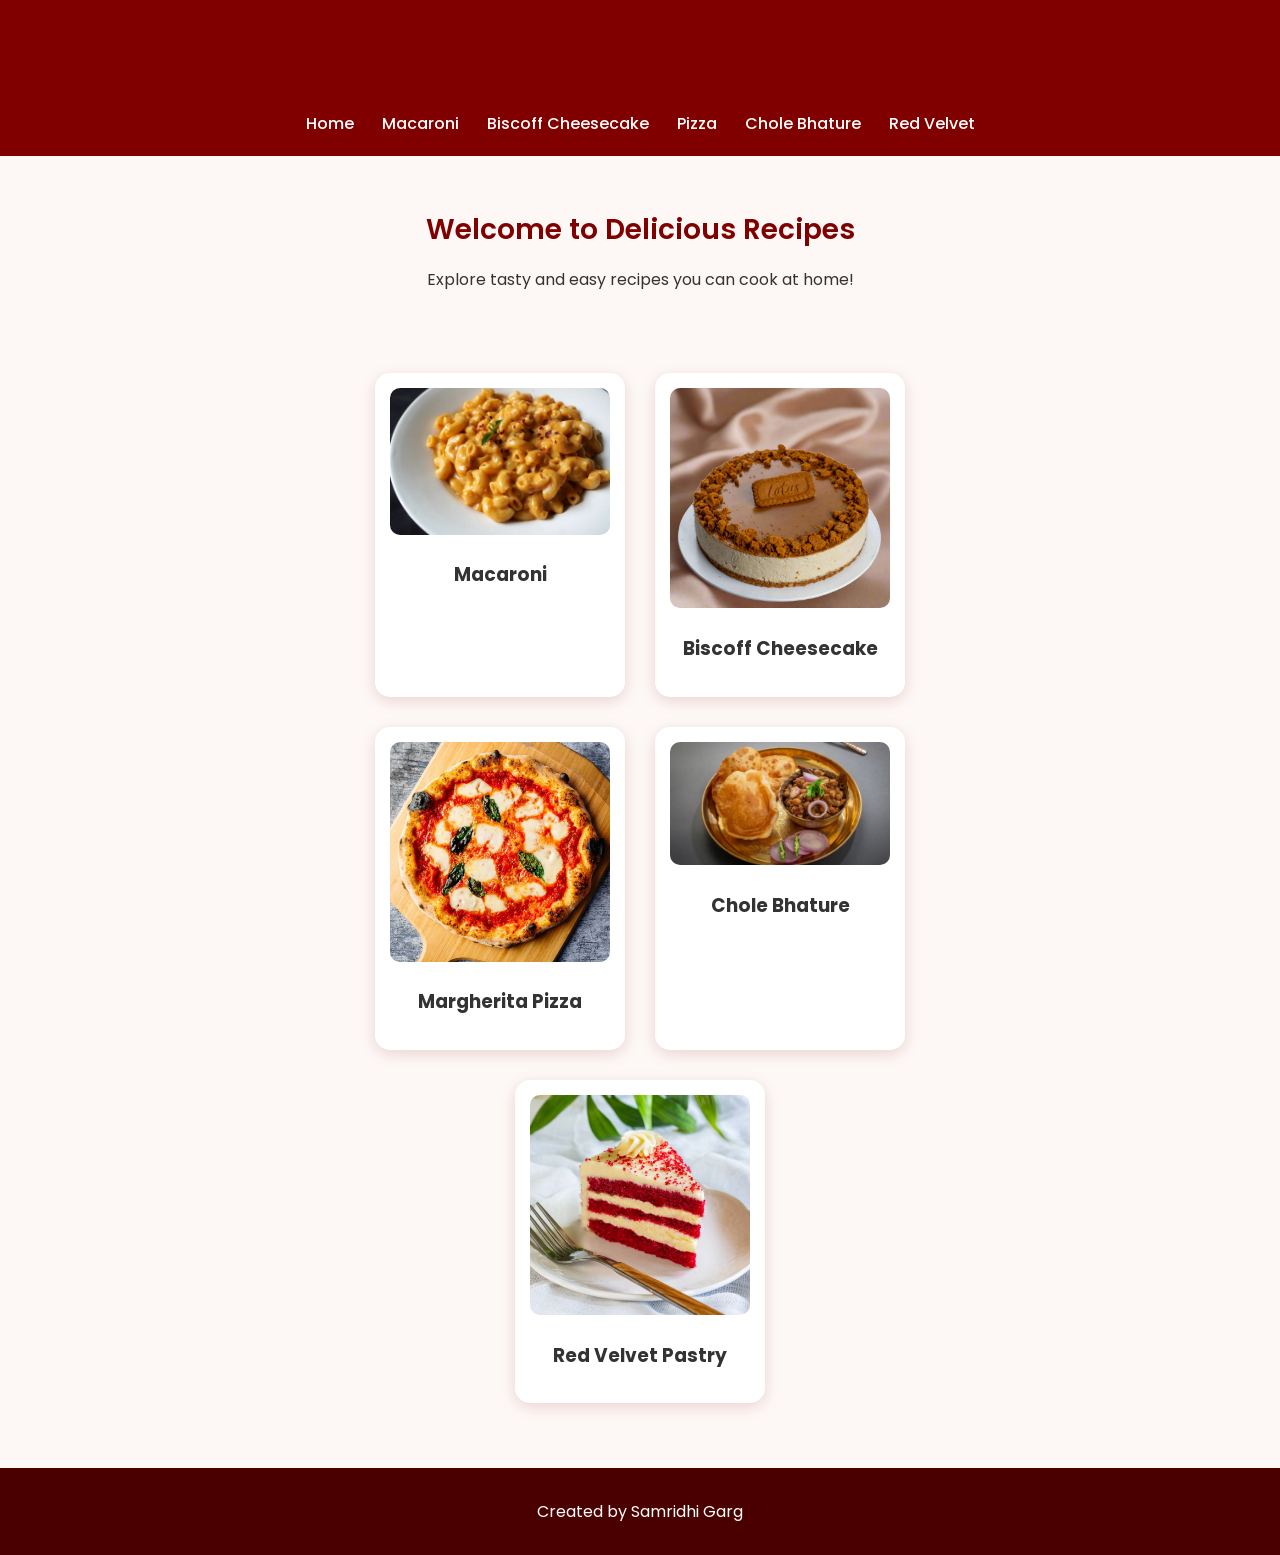
<file: index.html>
<!DOCTYPE html>
<html lang="en">
<head>
    <meta charset="UTF-8">
    <title>Delicious Recipes</title>
    <link rel="stylesheet" href="style.css">
</head>
<body>

<header>
    <h1>Delicious Recipes</h1>
    <nav>
        <a href="index.html">Home</a>
        <a href="macaroni.html">Macaroni</a>
        <a href="cheesecake.html">Biscoff Cheesecake</a>
        <a href="pizza.html">Pizza</a>
        <a href="chole.html">Chole Bhature</a>
        <a href="redvelvet.html">Red Velvet</a>
    </nav>
</header>

<section class="intro">
    <h2>Welcome to Delicious Recipes</h2>
    <p>Explore tasty and easy recipes you can cook at home!</p>
</section>

<section class="recipes">
    <div class="card">
        <img src="macaroni.jpg">
        <h3>Macaroni</h3>
    </div>

    <div class="card">
        <img src="cheesecake.jpg">
        <h3>Biscoff Cheesecake</h3>
    </div>

    <div class="card">
        <img src="pizza.jpg">
        <h3>Margherita Pizza</h3>
    </div>

    <div class="card">
        <img src="chole.jpg">
        <h3>Chole Bhature</h3>
    </div>

    <div class="card">
        <img src="redvelvet.jpg">
        <h3>Red Velvet Pastry</h3>
    </div>
</section>

<footer>
    <p>Created by Samridhi Garg</p>
</footer>

</body>
</html>
</file>
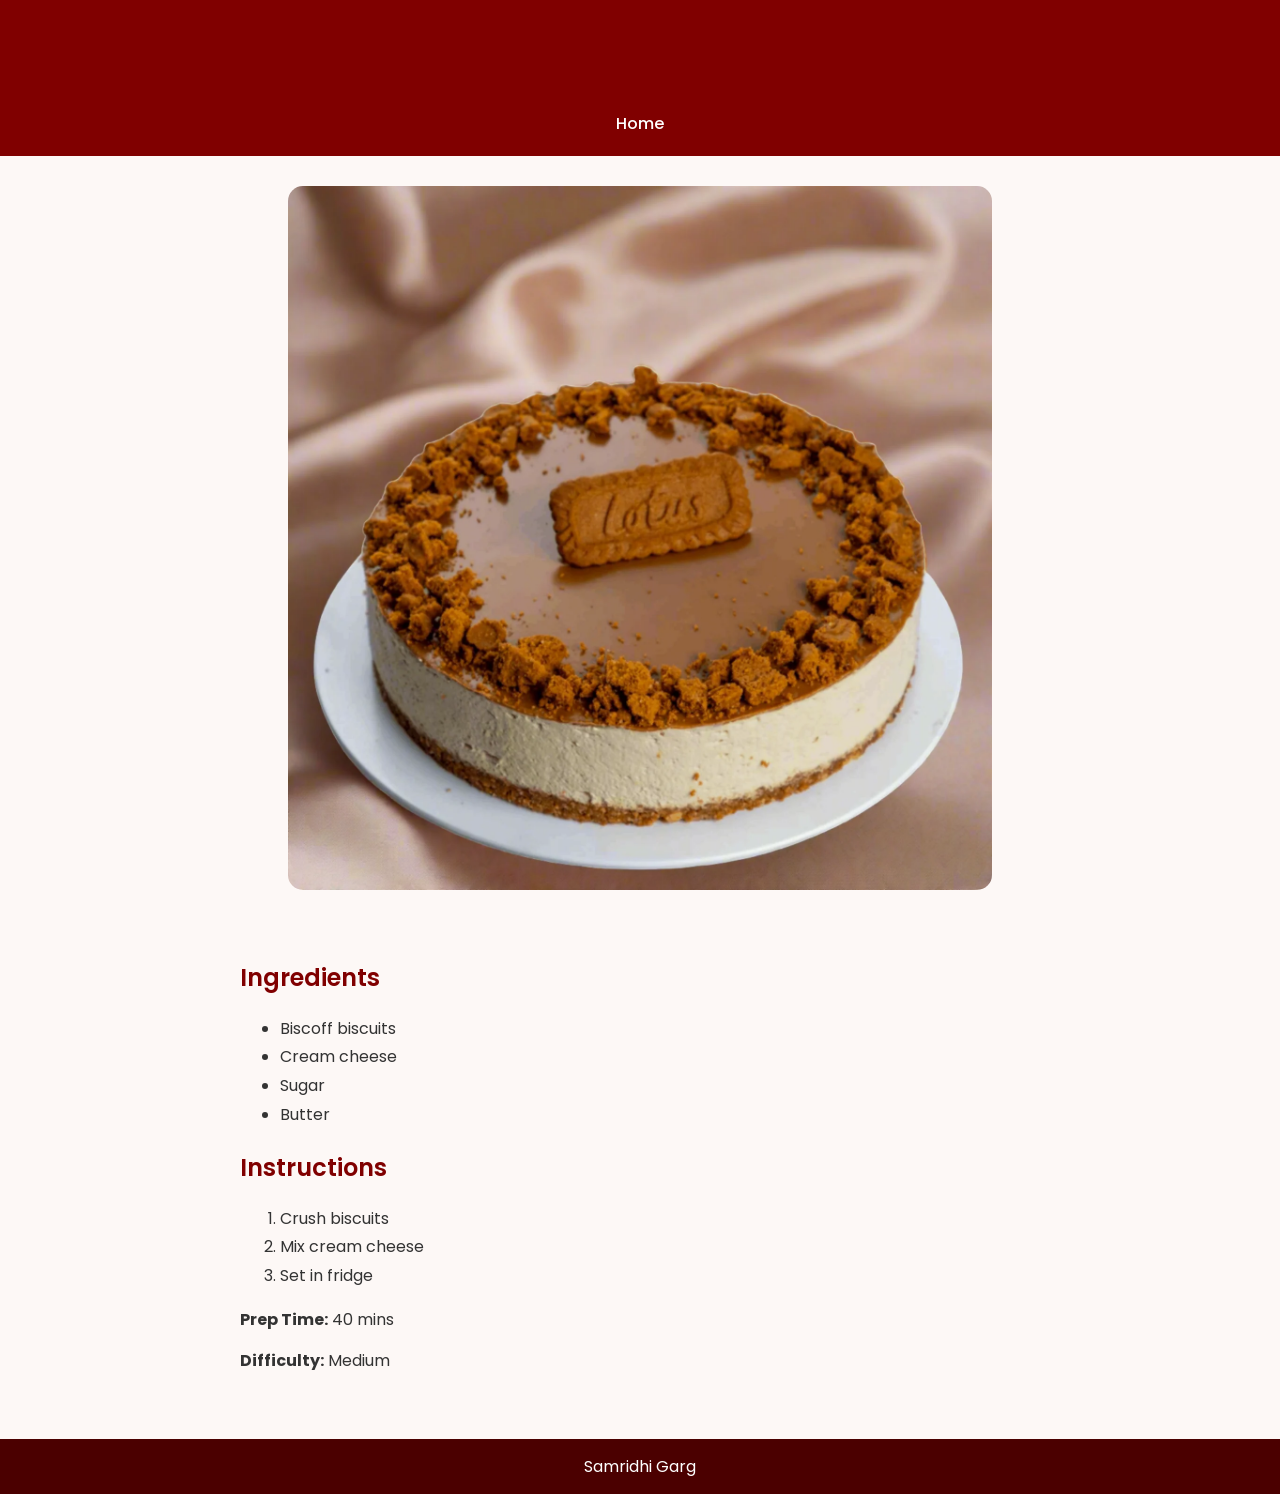
<file: cheesecake.html>
<!DOCTYPE html>
<html>
<head>
    <title>Biscoff Cheesecake</title>
    <link rel="stylesheet" href="style.css">
</head>
<body>

<header>
    <h1>Biscoff Cheesecake</h1>
    <nav>
        <a href="index.html">Home</a>
    </nav>
</header>

<img src="cheesecake.jpg" class="recipe-img">

<section>
    <h2>Ingredients</h2>
    <ul>
        <li>Biscoff biscuits</li>
        <li>Cream cheese</li>
        <li>Sugar</li>
        <li>Butter</li>
    </ul>

    <h2>Instructions</h2>
    <ol>
        <li>Crush biscuits</li>
        <li>Mix cream cheese</li>
        <li>Set in fridge</li>
    </ol>

    <p><b>Prep Time:</b> 40 mins</p>
    <p><b>Difficulty:</b> Medium</p>
</section>

<footer>Samridhi Garg</footer>

</body>
</html>
</file>
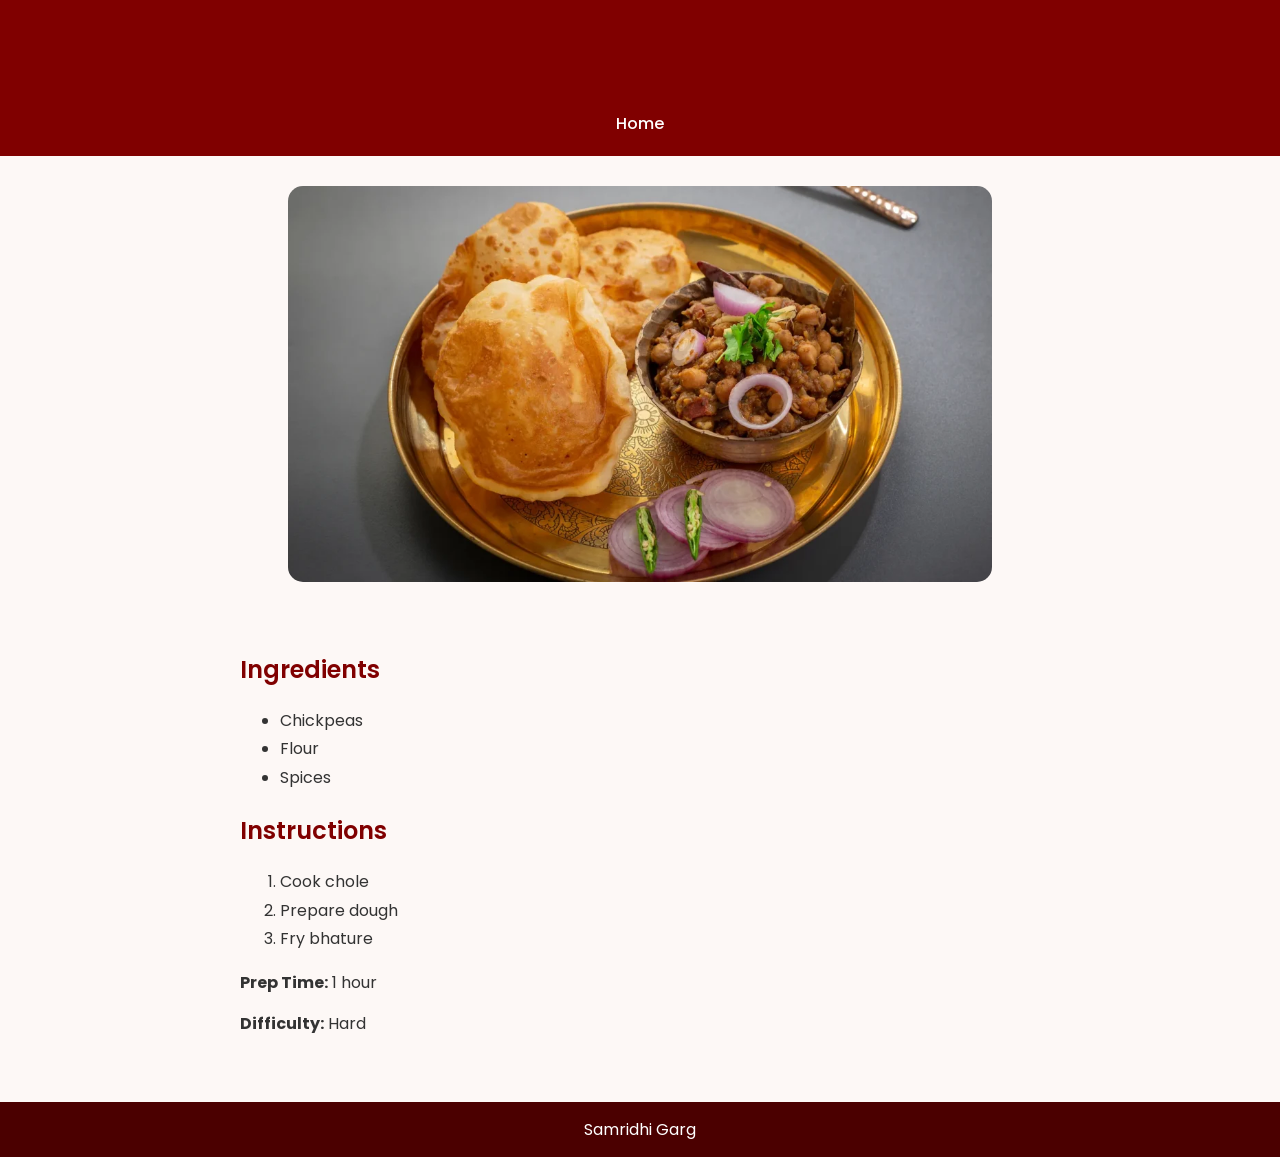
<file: chole.html>
<!DOCTYPE html>
<html>
<head>
    <title>Chole Bhature</title>
    <link rel="stylesheet" href="style.css">
</head>
<body>

<header>
    <h1>Chole Bhature</h1>
    <nav>
        <a href="index.html">Home</a>
    </nav>
</header>

<img src="chole.jpg" class="recipe-img">

<section>
    <h2>Ingredients</h2>
    <ul>
        <li>Chickpeas</li>
        <li>Flour</li>
        <li>Spices</li>
    </ul>

    <h2>Instructions</h2>
    <ol>
        <li>Cook chole</li>
        <li>Prepare dough</li>
        <li>Fry bhature</li>
    </ol>

    <p><b>Prep Time:</b> 1 hour</p>
    <p><b>Difficulty:</b> Hard</p>
</section>

<footer>Samridhi Garg</footer>

</body>
</html>
</file>
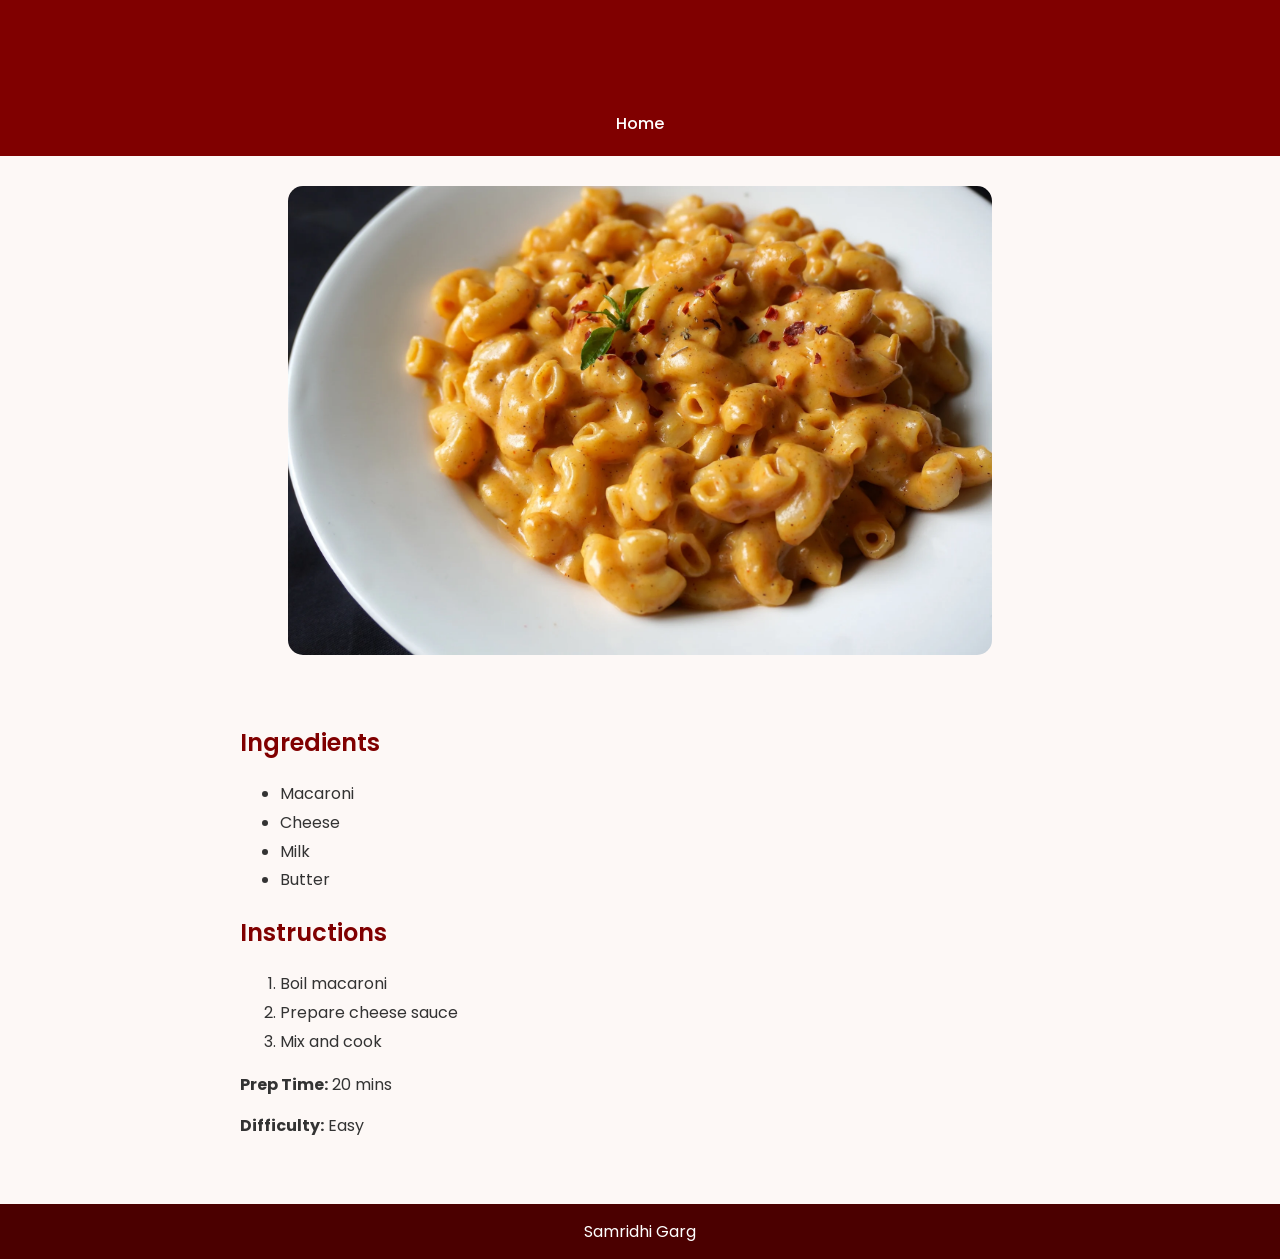
<file: macaroni.html>
<!DOCTYPE html>
<html>
<head>
    <title>Macaroni Recipe</title>
    <link rel="stylesheet" href="style.css">
</head>
<body>

<header>
    <h1>Macaroni</h1>
    <nav>
        <a href="index.html">Home</a>
    </nav>
</header>

<img src="macaroni.jpg" class="recipe-img">

<section>
    <h2>Ingredients</h2>
    <ul>
        <li>Macaroni</li>
        <li>Cheese</li>
        <li>Milk</li>
        <li>Butter</li>
    </ul>

    <h2>Instructions</h2>
    <ol>
        <li>Boil macaroni</li>
        <li>Prepare cheese sauce</li>
        <li>Mix and cook</li>
    </ol>

    <p><b>Prep Time:</b> 20 mins</p>
    <p><b>Difficulty:</b> Easy</p>
</section>

<footer>Samridhi Garg</footer>

</body>
</html>
</file>
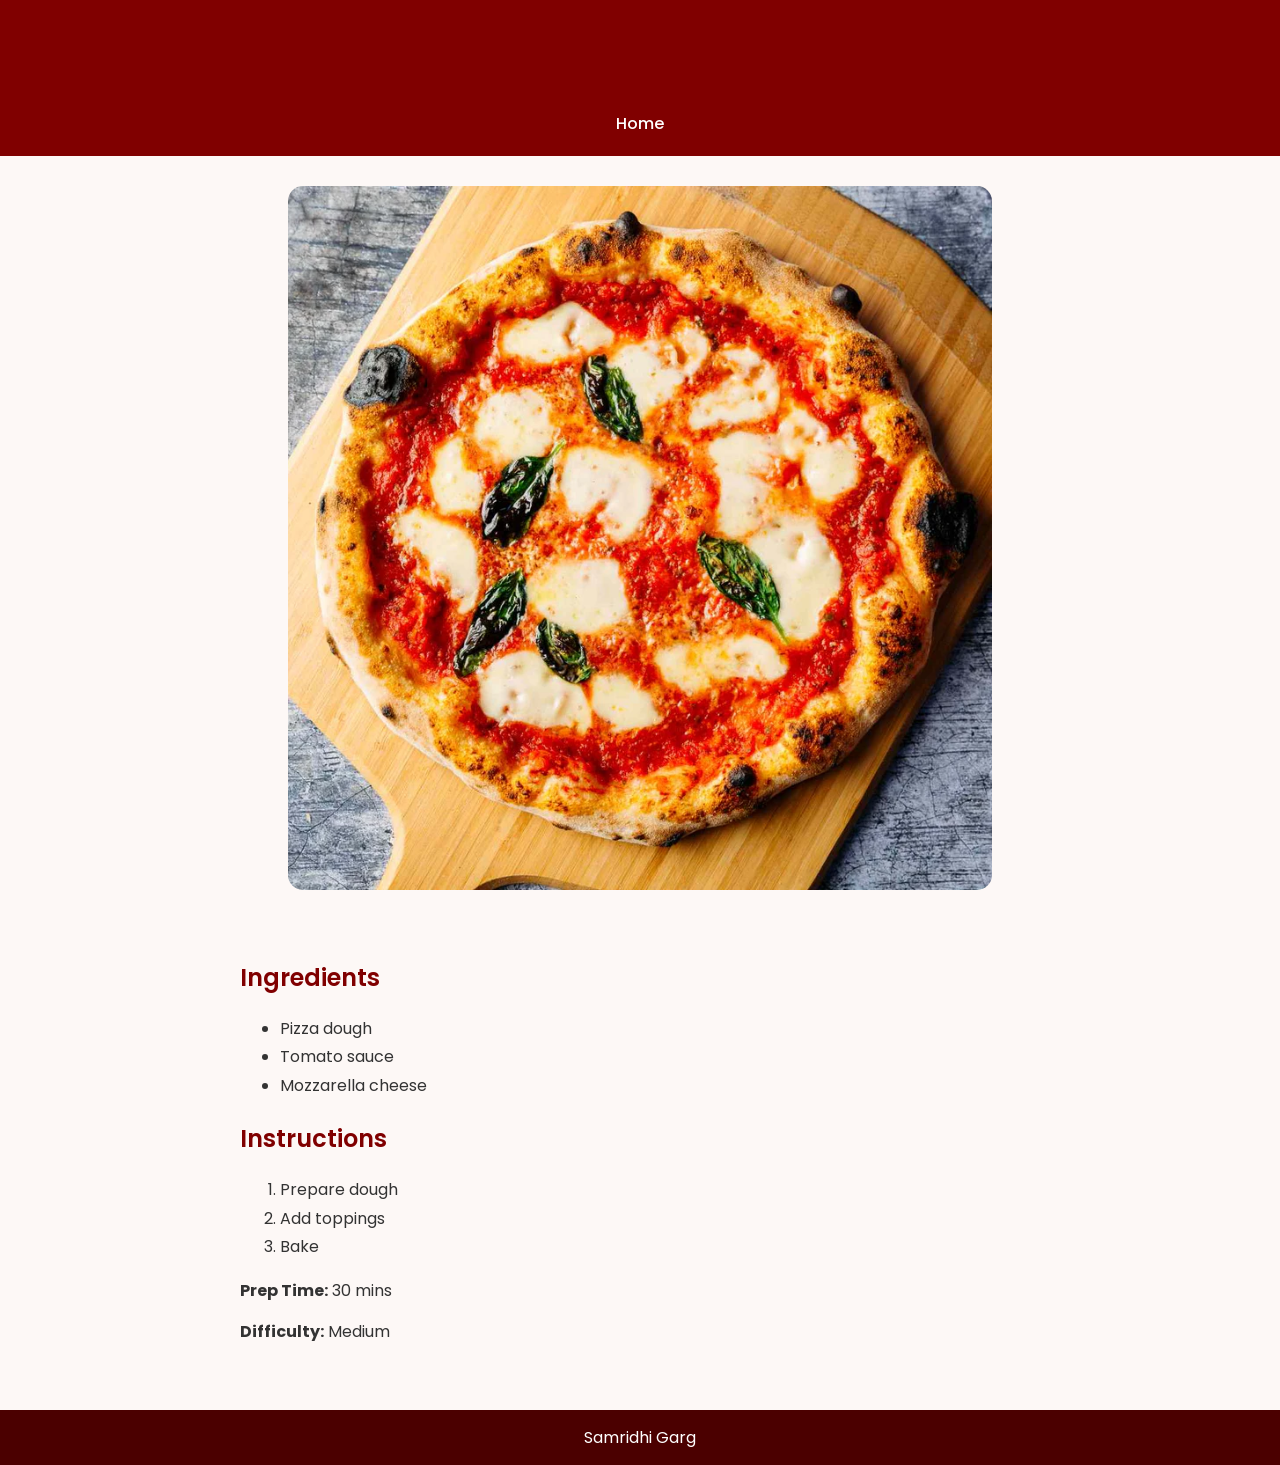
<file: pizza.html>
<!DOCTYPE html>
<html>
<head>
    <title>Margherita Pizza</title>
    <link rel="stylesheet" href="style.css">
</head>
<body>

<header>
    <h1>Margherita Pizza</h1>
    <nav>
        <a href="index.html">Home</a>
    </nav>
</header>

<img src="pizza.jpg" class="recipe-img">

<section>
    <h2>Ingredients</h2>
    <ul>
        <li>Pizza dough</li>
        <li>Tomato sauce</li>
        <li>Mozzarella cheese</li>
    </ul>

    <h2>Instructions</h2>
    <ol>
        <li>Prepare dough</li>
        <li>Add toppings</li>
        <li>Bake</li>
    </ol>

    <p><b>Prep Time:</b> 30 mins</p>
    <p><b>Difficulty:</b> Medium</p>
</section>

<footer>Samridhi Garg</footer>

</body>
</html>
</file>
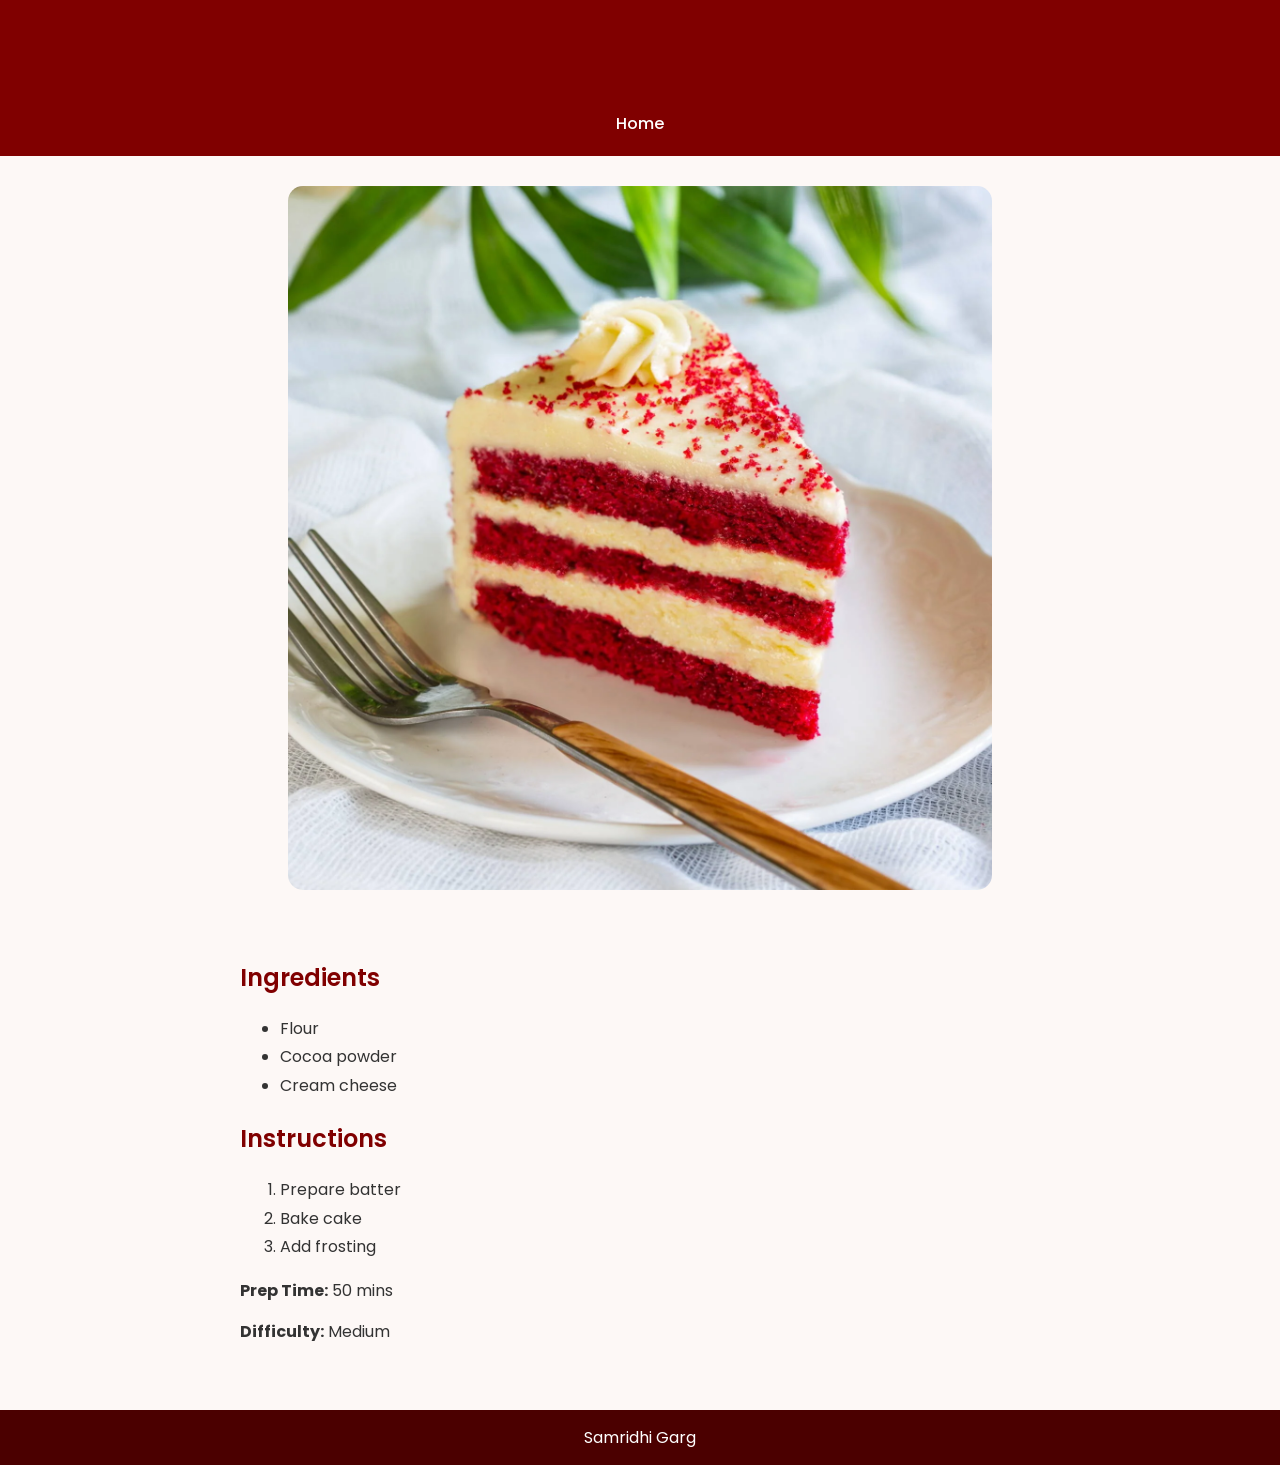
<file: redvelvet.html>
<!DOCTYPE html>
<html>
<head>
    <title>Red Velvet Pastry</title>
    <link rel="stylesheet" href="style.css">
</head>
<body>

<header>
    <h1>Red Velvet Pastry</h1>
    <nav>
        <a href="index.html">Home</a>
    </nav>
</header>

<img src="redvelvet.jpg" class="recipe-img">

<section>
    <h2>Ingredients</h2>
    <ul>
        <li>Flour</li>
        <li>Cocoa powder</li>
        <li>Cream cheese</li>
    </ul>

    <h2>Instructions</h2>
    <ol>
        <li>Prepare batter</li>
        <li>Bake cake</li>
        <li>Add frosting</li>
    </ol>

    <p><b>Prep Time:</b> 50 mins</p>
    <p><b>Difficulty:</b> Medium</p>
</section>

<footer>Samridhi Garg</footer>

</body>
</html>
</file>
<file: style.css>
/* Import Google Font */
@import url('https://fonts.googleapis.com/css2?family=Poppins:wght@300;400;600&display=swap');

body {
    font-family: 'Poppins', sans-serif;
    margin: 0;
    background-color: #fdf8f6; /* soft warm background */
    color: #333;
}

/* HEADER */
header {
    background: #800000; /* maroon */
    color: white;
    padding: 20px;
    text-align: center;
}

/* NAVBAR */
nav {
    margin-top: 10px;
}

nav a {
    margin: 0 12px;
    color: white;
    text-decoration: none;
    font-weight: 500;
    transition: 0.3s;
}

nav a:hover {
    color: #ffb3b3; /* light pink hover */
}

/* INTRO */
.intro {
    text-align: center;
    padding: 30px;
}

.intro h2 {
    font-size: 28px;
    margin-bottom: 10px;
}

/* RECIPE CARDS */
.recipes {
    display: flex;
    flex-wrap: wrap;
    justify-content: center;
    padding: 20px;
}

.card {
    background: white;
    border-radius: 15px;
    margin: 15px;
    padding: 15px;
    width: 220px;
    text-align: center;
    box-shadow: 0 4px 15px rgba(128, 0, 0, 0.15); /* maroon shadow */
    transition: 0.3s ease;
}

.card:hover {
    transform: translateY(-8px);
}

.card img {
    width: 100%;
    border-radius: 10px;
}

/* RECIPE PAGE IMAGE */
.recipe-img {
    width: 55%;
    display: block;
    margin: 30px auto;
    border-radius: 15px;
}

/* SECTION CONTENT */
section {
    max-width: 800px;
    margin: auto;
    padding: 20px;
}

/* HEADINGS */
h1, h2 {
    font-weight: 600;
    color: #800000; /* maroon headings */
}

/* LISTS */
ul, ol {
    line-height: 1.8;
}

/* FOOTER */
footer {
    text-align: center;
    padding: 15px;
    background: #4b0000; /* darker maroon */
    color: white;
    margin-top: 30px;
}

/* RESPONSIVE DESIGN */
@media (max-width: 768px) {
    .recipes {
        flex-direction: column;
        align-items: center;
    }

    .recipe-img {
        width: 90%;
    }
}
</file>
